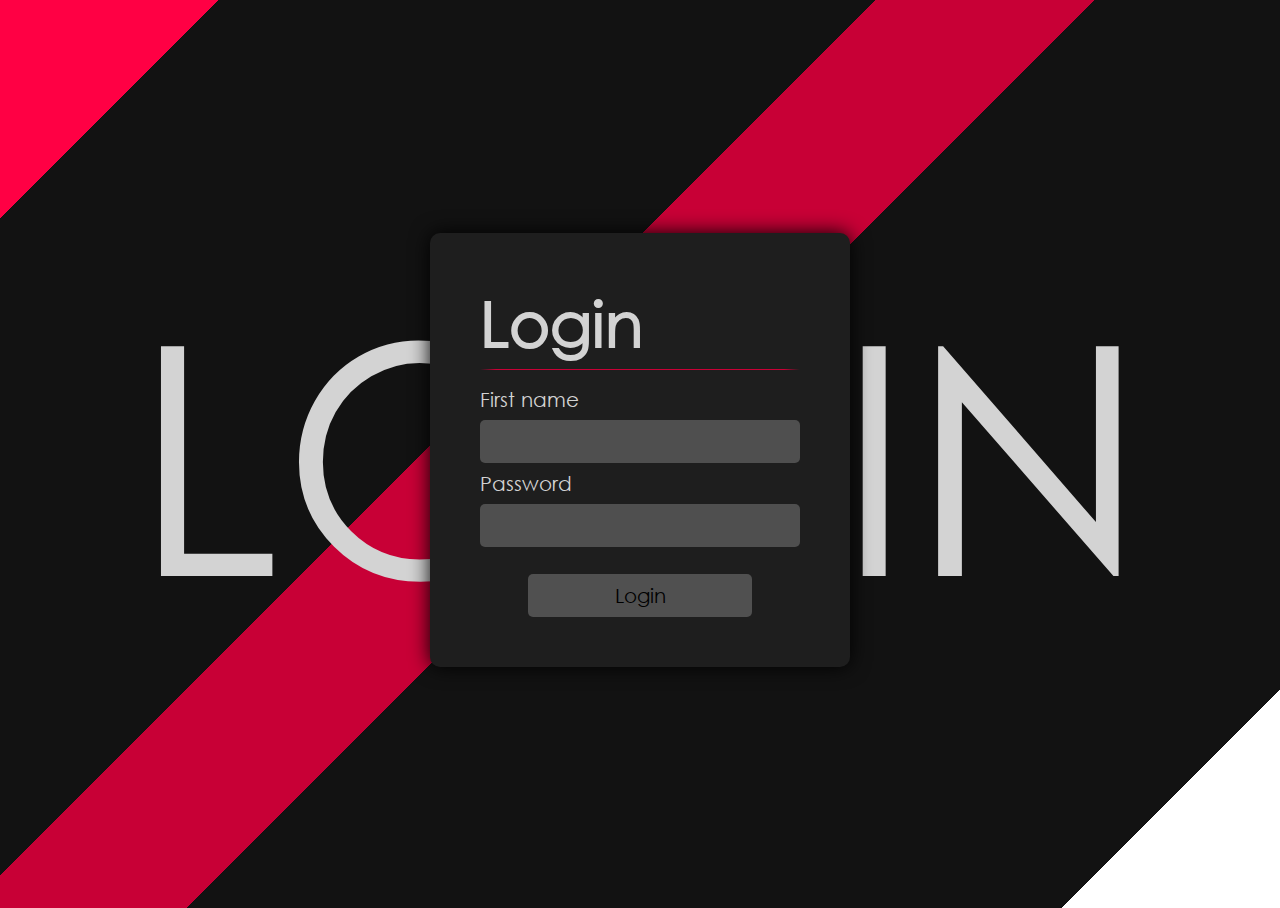
<file: index.html>
<!DOCTYPE html>
<html lang="en">
<head>
    <meta charset="UTF-8">
    <meta name="viewport" content="width=device-width, initial-scale=1.0">
    <title>Document</title>
    <link rel="stylesheet" href="style.css">
</head>
<body>
    <div id="loginContainer">
    <div id="loginContainerInner">
        <div id="loginTitle">Login</div>
        <div class="straightLine"></div>
        <form class="loginForm">
            <label for="fname">First name</label>
            <input type="text" id="fname" name="fname">
            <label for="password" id="passwordLabel">Password</label>
            <input type="text" id="password" name="Password">
            
            
          </form>

        <button>Login</button>
    </div>
    <div id="backgroundText">LOGIN</div>
    </div>
</body>
</html>
</file>
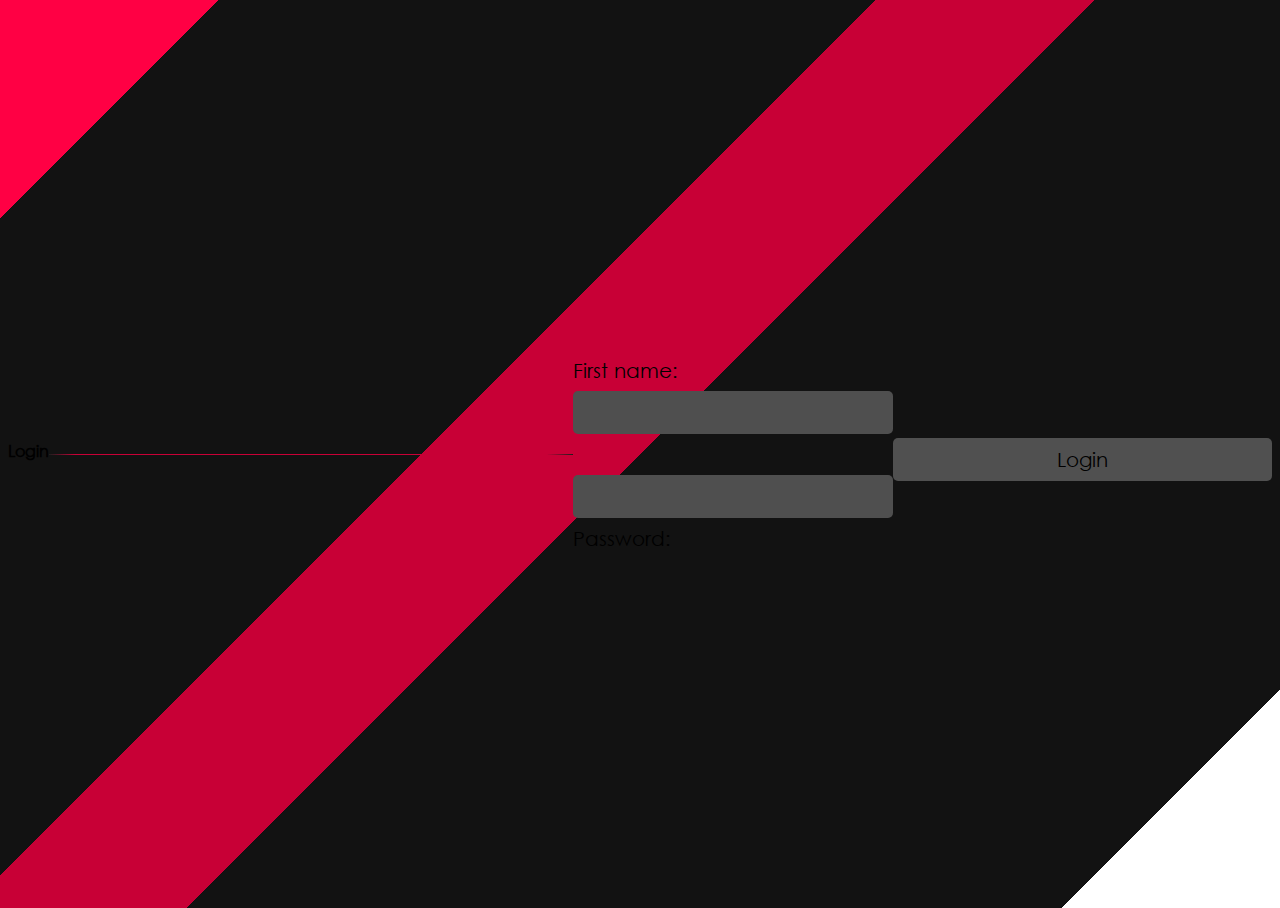
<file: login.html>
<!DOCTYPE html>
<html lang="en">
<head>
    <meta charset="UTF-8">
    <meta name="viewport" content="width=device-width, initial-scale=1.0">
    <title>Document</title>
    <link rel="stylesheet" href="style.css">
</head>
<body>
    <div id="loginContainer">
        <div id="loginTitle">Login</div>
        <div class="straightLine"></div>
        <form class="loginForm">
            <label for="fname">First name:</label>
            <input type="text" id="fname" name="fname"><br>
            <input type="text" id="password" name="Password">
            <label for="password" id="passwordLabel">Password:</label>
            
          </form>
        <button>Login</button>
    </div>
</body>
</html>
</file>
<file: style.css>
:root{
  --primaryColor:#C80036;
  --primaryColorLight:hsl(344, 100%, 50%);
  --secondaryColor:#FF6969;
}


@font-face {
    font-family: centuryGothic;
    src: url(centurygothic.ttf);
  }



body {

    height: 100vh;
    margin-top: 0px;
    font-family:centuryGothic;
    background-color: #121212;

    background-image: linear-gradient(135deg,var(--primaryColorLight) 10%,transparent 10% 40%,var(--primaryColor) 40% 50%,transparent 50% 90%,white 90% 100%);

    
}

#loginContainer{
  height: 100vh;
  display: flex;
  justify-content: center;
  align-items: center;
}

#backgroundText{
  font-size: 25vw;
  position: absolute;
  z-index: -1;
  color: #D3D3D3;
}

@media (max-width: 800px) {
  #backgroundText{
    font-size: 0px;
  }
}

#loginContainerInner{
  transition: 0.2s;
  display: flex;
  flex-direction: column;
  font-size: clamp(50px,7vh,1000px);
  color: #D3D3D3;
  padding: 50px;
  background-color: #1E1E1E;
  border-radius: 10px;
  box-shadow: 0 0 20px black;
}

#loginTitle{
  font-weight: bolder;
}

.loginForm{
  margin-top: 2vh;
  font-size: clamp(20px,2vh,100px);
  text-align: left;
  display: flex;
  flex-direction: column;
  gap: 1vh;
  margin-bottom: 1vh;
}

input{
  transition:0.2s;
  border-radius: 5px;
  background-color: hsl(0, 0%, 31%);
  outline: none;
  width: clamp(200px,30vw,300px);
  font-family: centuryGothic;
  font-size: clamp(20px,2vh,100px);
  padding: 10px;
  border: none;

}

input:focus{
  transition: 0.2s;
  background-color: var(--primaryColor);
}

input:active{
  transform: scale(105%);
  background-color: var(--secondaryColor);
}

.straightLine{
  margin-top: 1vh;
  width: 100%;
  height: 1px;
  background-image: linear-gradient(90deg,#1E1E1E,var(--primaryColor) 5% 95%,#1E1E1E);
}

#passwordLabel{
  grid-column-start: 1;
  grid-row-start: 2;
}

#password{
  grid-column: 2;
  grid-row-start: 2;
}

button{
  margin-top: 2vh;
  font-family: centuryGothic;
  transition: 0.2s;
  font-size: clamp(20px,2vh,100px);
  padding: 10px 10px 10px;
  width: 70%;
  align-self: center;
  border-radius: 5px;
  border: none;
  background-color: #505050;
  
}

button:hover{
  transform: scale(110%);
  transition: 0.2s;
  background-image: linear-gradient(135deg,var(--primaryColor) 45%, hsl(12, 71%, 90%) 45% 55%, var(--primaryColor) 55%);
  animation: gradientShine 1s ease-in-out ;
  animation-iteration-count: 1;
  animation-fill-mode: forwards;
  box-shadow: 0 0 5px;
}


button:active{
  transform: scale(115%);
  opacity: 0.5;
  background-color: var(--primaryColorLight);
}

@keyframes gradientShine{

    from{
      background-position-x: -10px;
    }

    to{
      background-position-x: 500px;
    }

}
</file>
